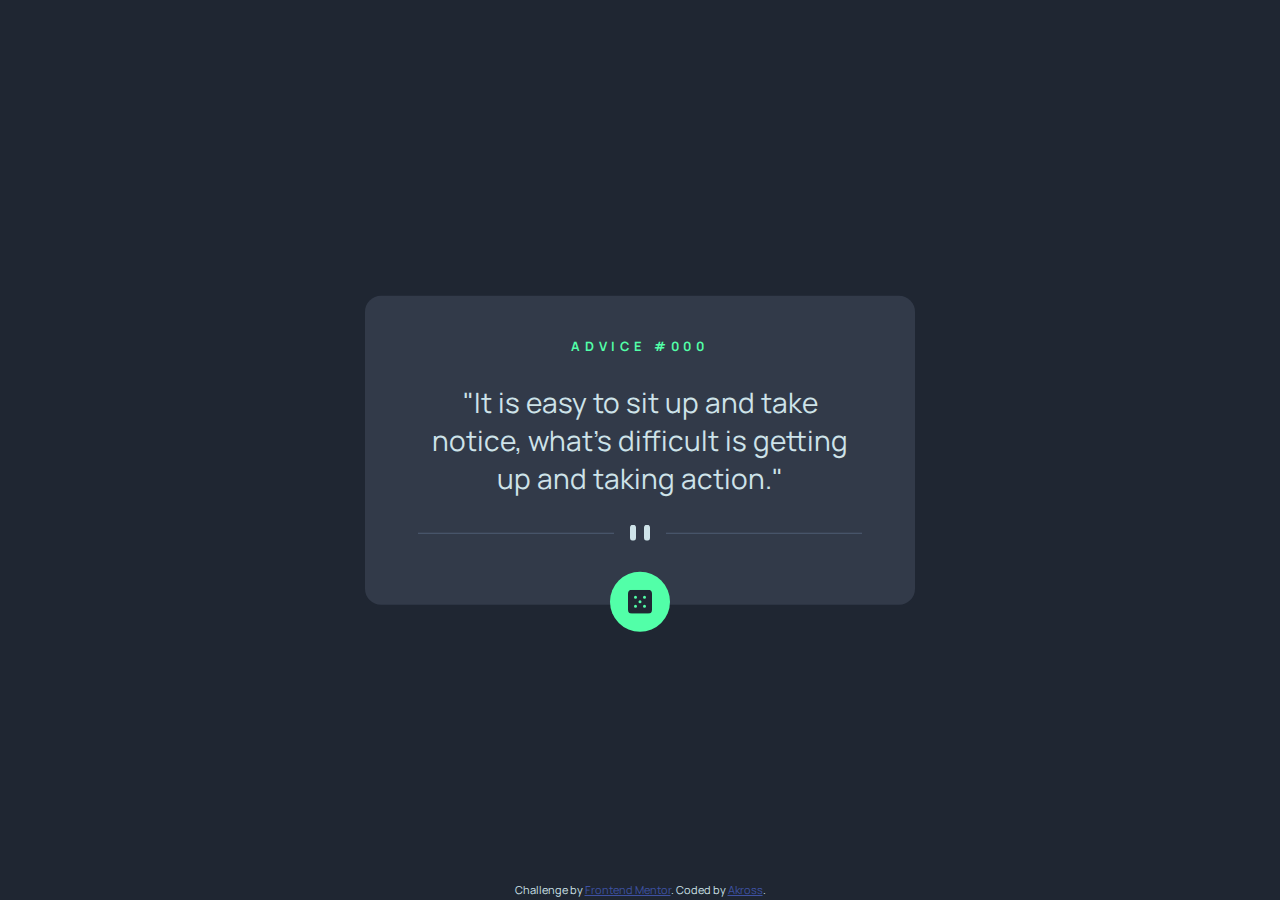
<file: advice-generator-app-main/index.html>
<!DOCTYPE html>
<html lang="en">

<head>
  <meta charset="UTF-8">
  <meta name="viewport" content="width=device-width, initial-scale=1.0"> <!-- displays site properly based on user's device -->

  <link rel="icon" type="image/png" sizes="32x32" href="./images/favicon-32x32.png">

  <title>Frontend Mentor | Advice generator app</title>

  <!-- Feel free to remove these styles or customise in your own stylesheet 👍 -->
  <link rel="stylesheet" href="./assets/css/style.css">

  <script src="./assets/js/index.js" defer></script>
</head>

<body onload="generateAdvice()">
  <main>
    <div class="card">
      <div class="content">
        <h1>ADVICE <span id="adviceId">#000</span></h1>
        <p class="quote" id="quote">
          "It is easy to sit up and take notice, what's difficult is getting up and taking action."
        </p>
        <div class="divider"></div>
        <div class="dice-container" id="dice-cont" onclick="generateAdvice()">
          <object class="dice" data="./assets/images/icon-dice.svg" type="image/svg+xml" aria-labelledby="dice-cont"></object>
        </div>
      </div>
    </div>
  </main>
  <footer>
    <div class="attribution">
      Challenge by <a href="https://www.frontendmentor.io?ref=challenge" target="_blank">Frontend Mentor</a>.
      Coded by <a href="#">Akross</a>.
    </div>
  </footer>
</body>

</html>
</file>
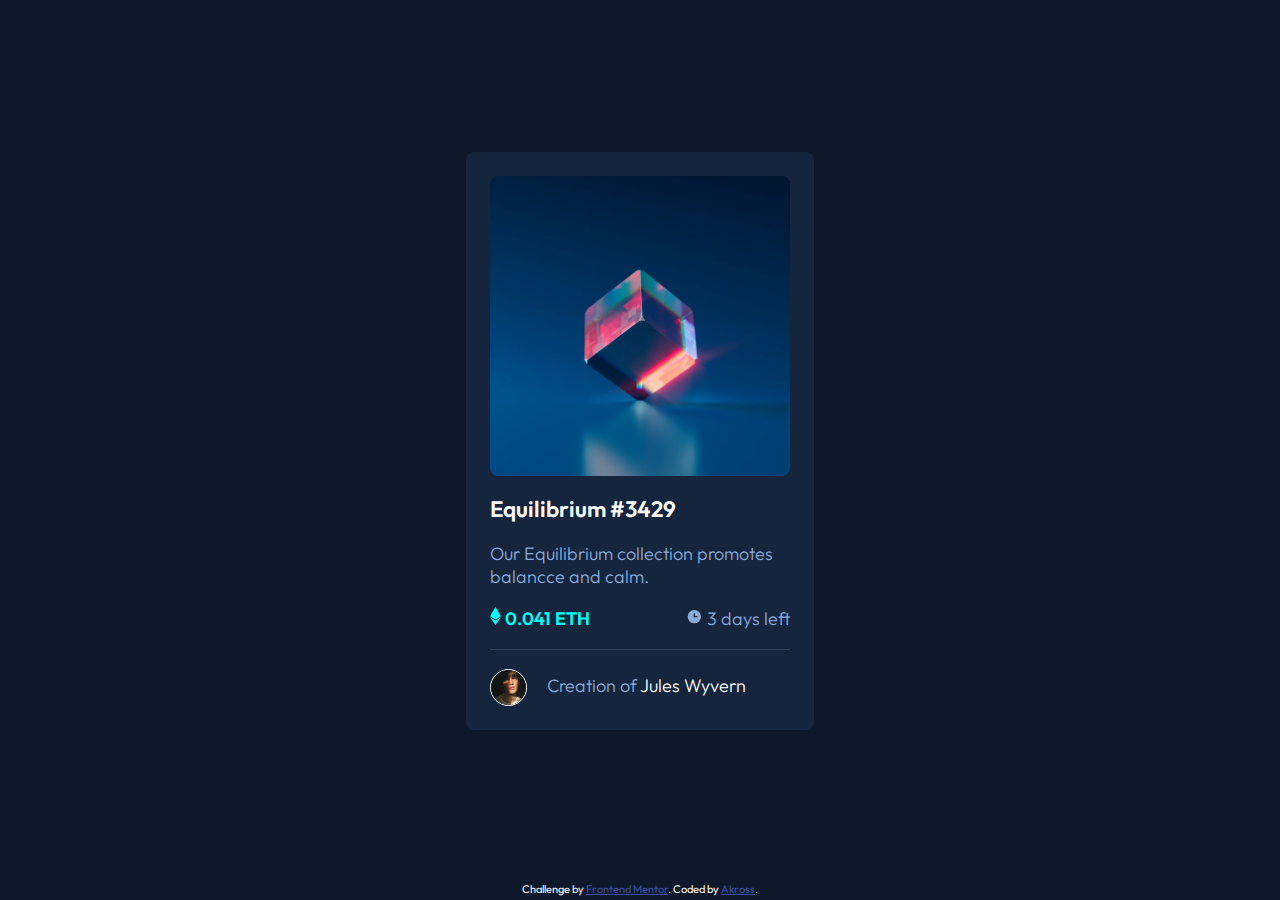
<file: nft-preview-card-component-main/index.html>
<!DOCTYPE html>
<html lang="en">

<head>
  <meta charset="UTF-8">
  <meta name="viewport" content="width=device-width, initial-scale=1.0"> <!-- displays site properly based on user's device -->

  <link rel="icon" type="image/png" sizes="32x32" href="./images/favicon-32x32.png">

  <title>Frontend Mentor | NFT preview card component</title>

  <!-- Feel free to remove these styles or customise in your own stylesheet 👍 -->
  <link rel="stylesheet" href="./css/style.css">
</head>

<body>
  <main>
    <div class="content">
      <div class="card">
        <div class="container">
          <img class="thumbnail" src="images/image-equilibrium.jpg" alt="">
          <div class="overlay"></div>
          <img src="./images/icon-view.svg" alt="" class="view">
        </div>
        <h1 class="title">Equilibrium #3429</h1>
        <p class="desc">Our Equilibrium collection promotes balancce and calm.</p>
        <div class="info">
          <div>
            <img src="./images/icon-ethereum.svg" alt="">
            <span class="ETH">0.041 ETH</span>
          </div>
          <div class="time">
            <img src="./images/icon-clock.svg" alt="">
            <span>3 days left</span>
          </div>
        </div>
        <hr>
        <img class="pfp" src="./images/image-avatar.png" alt="">
        <span>
          Creation of
          <span class="name">Jules Wyvern</span>
        </span>
      </div>
    </div>
  </main>
  <footer>
    <div class="attribution">
      Challenge by <a href="https://www.frontendmentor.io?ref=challenge" target="_blank">Frontend Mentor</a>.
      Coded by <a href="#">Akross</a>.
    </div>
  </footer>
</body>

</html>
</file>
<file: advice-generator-app-main/assets/css/style.css>
@import url('https://fonts.googleapis.com/css2?family=Manrope:wght@800&display=swap');

:root {
    --graish_blue: hsl(217, 19%, 38%);
    --dark_grayish_blue: hsl(217, 19%, 24%);
    --dark_blue: hsl(218, 23%, 16%);
    --primary: hsl(193, 38%, 86%);
    --secondary: hsl(150, 100%, 66%);
}

body {
    font-family: 'Manrope', sans-serif;
    background-color: var(--dark_blue);
    color: var(--primary);
    font-size: 28px;
    margin: 0;
    padding: 0;
}

main {
    height: 98vh;
    width: 100%;
    display: flex;
    justify-content: center;
    align-items: center;
}

h1 {
    font-size: .8rem;
    color: var(--secondary);
    letter-spacing: .3rem;
    width: inherit;
    text-align: center;
}

@media only screen and (max-width: 599px) {
    .card {
        max-width: 390px;
    }

    .content {
        padding-top: 2rem;
        padding-bottom: 4rem;
        padding-inline: 2.8rem;
    }

    .divider {
        background-image: url("../images/pattern-divider-mobile.svg");
    }
}

@media only screen and (min-width: 600px) {
    .content {
        padding-top: 2rem;
        padding-bottom: 3rem;
        padding-inline: 53px;
    }

    .divider {
        margin-top: 1rem;
        margin-bottom: 1rem;
        background: url("../images/pattern-divider-desktop.svg") no-repeat;
    }
}

.card {
    position: absolute;
    width: 550px;
    height: auto;
    background-color: var(--dark_grayish_blue);
    top: 50%;
    left: 50%;
    transform: translate(-50%, -50%);
    border-radius: 1rem;
}


#quote {
    text-align: center;
}

.divider {
    height: 1rem;
}

.dice-container {
    position: absolute;
    background-color: var(--secondary);
    width: 60px;
    height: 60px;
    bottom: -9%;
    left: 50%;
    transform: translate(-50%);
    border-radius: 50%;
    transition: .24s ease;
}

.dice {
    position: absolute;
    top: 50%;
    left: 50%;
    transform: translate(-50%, -50%);
    pointer-events: none
}

.dice-container:hover {
    cursor: pointer;
    box-shadow: 0 0 25px 0 var(--secondary);
}

.attribution {
    font-size: 11px;
    text-align: center;
}

.attribution a {
    color: hsl(228, 45%, 44%);
}
</file>
<file: nft-preview-card-component-main/css/style.css>
@import url('https://fonts.googleapis.com/css2?family=Outfit:wght@300;400;600&display=swap');

:root {
    --soft_blue: hsl(215, 51%, 70%);
    --cyan: hsl(178, 100%, 50%);
    --main_BG: hsl(217, 54%, 11%);
    --card_BG: hsl(216, 50%, 16%);
    --line: hsl(215, 32%, 27%);
    --White: hsl(0, 0%, 100%)
}

* {
    font-family: 'Outfit', sans-serif;
    margin: 0;
    padding: 0;
}

body {
    font-size: 18px;
    background-color: var(--main_BG);
    color: var(--White);
}

h1 {
    font-size: 1.4rem;
    font-weight: 600;
    margin-top: 1.2rem;
    margin-bottom: 1.2rem;
    transition: .2s ease;
}

p,
span {
    color: var(--soft_blue);
    font-weight: 300;
}

hr {
    border: none;
    border-top: 1px solid var(--line);
    margin-top: 1.2rem;
    margin-bottom: 1.2rem;
}

.card {
    background: var(--card_BG);
    width: 300px;
    height: auto;
    padding: 1.5rem;
    border-radius: .5rem;
}

.content {
    height: 98vh;
    width: 100%;
    display: flex;
    justify-content: center;
    align-items: center;
}

.container {
    position: relative;
    width: auto;
    height: 300px;
}

.thumbnail {
    width: 100%;
    height: auto;
    object-fit: contain;
    border-radius: .5rem;
}

.overlay {
    position: absolute;
    top: 0;
    bottom: 0;
    left: 0;
    right: 0;
    opacity: 0;
    transition: .3s ease;
    background: var(--cyan);
    border-radius: .5rem;
}

.view {
    position: absolute;
    display: flex;
    justify-content: center;
    top: 50%;
    left: 50%;
    transform: translate(-50%, -50%);
    opacity: 0;
    transition: .5s ease;
}

.container:hover .overlay {
    opacity: .6;
}

.container:hover .view {
    opacity: 1;
}

.title:hover {
    color: var(--cyan);
}

.desc {
    margin-bottom: 1.2rem;
}

.info {
    display: flex;
    position: relative;
}

.time {
    position: absolute;
    right: 0;
}

.ETH {
    font-weight: 600;
    color: var(--cyan);
}

.pfp {
    width: 35px;
    border-radius: 50%;
    border: 1px solid white;
    vertical-align: middle;
    margin-right: 1rem;
}

.name {
    color: var(--White);
    transition: .2s ease;
}

.name:hover {
    color: var(--cyan);
}

/* Included */
.attribution {
    font-size: 11px;
    text-align: center;
}

.attribution a {
    color: hsl(228, 45%, 44%);
}
</file>
